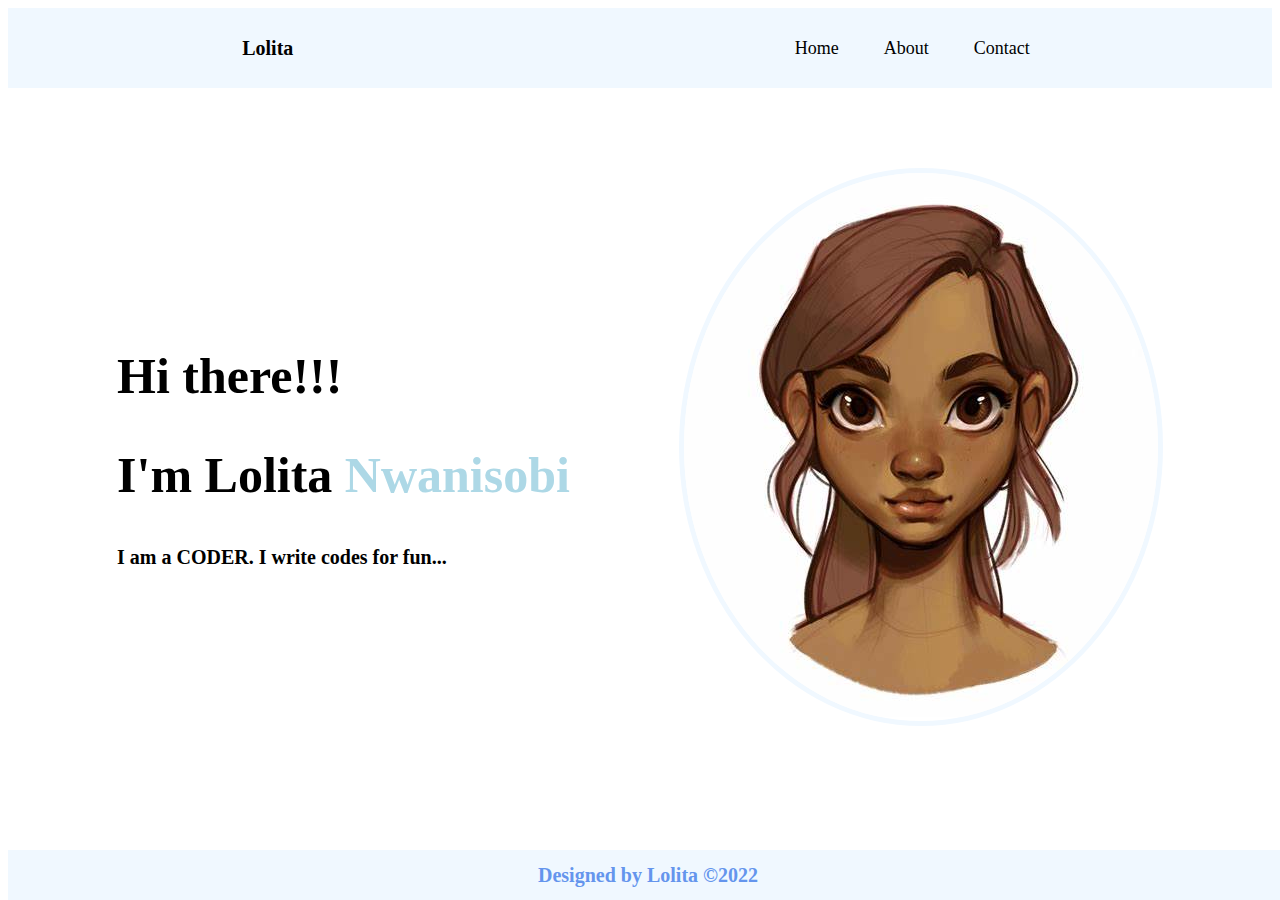
<file: index.html>
<!DOCTYPE html>
<html lang="en">
<head>
    <meta charset="UTF-8">
    <meta name="viewport" content="width=device-width, initial-scale=1.0">
    <meta http-equiv="X-UA-Compatible" content="ie=edge">
    <title>My Portfolio</title>
    <link rel="stylesheet" href="index.css">
    
</head>
<body>
 <header>
     <div>
         <p>Lolita</p>
     </div>
     <nav>
        <a href="index.html">Home</a>
        <a href="about.html">About</a>
        <a href="contact.html">Contact</a>
     </nav>
 </header>
 <main>
     <section>
         <h2>Hi there!!!</h2>
         <h2>I'm Lolita <span>Nwanisobi</span></h2>
         <P>I am a CODER. I write codes for fun...</P>
      </section>
     <section>
         <div class="circle_div">
             <img src="girl.jpg" alt="girl">
         </div>

     </section>
 </main>
 <footer>
     <p class="footertext">Designed by Lolita &copy;2022</p>
 </footer>
</body>
</html>
</file>
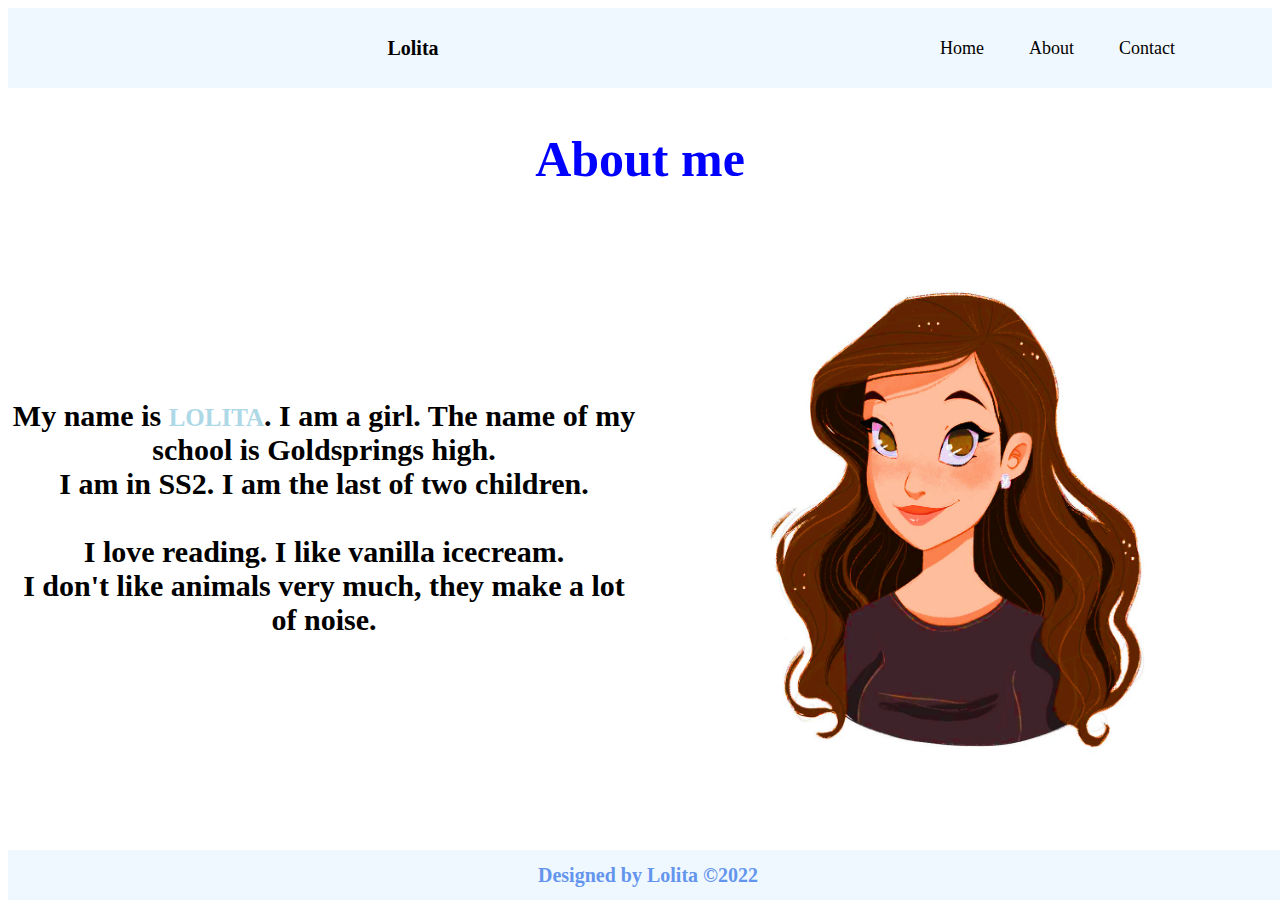
<file: about.html>
<!DOCTYPE html>
<html lang="en">

<head>
    <meta charset="UTF-8">
    <meta name="viewport" content="width=device-width, initial-scale=1.0">
    <meta http-equiv="X-UA-Compatible" content="ie=edge">
    <title>About</title>
    <link rel="stylesheet" href="style.css">
    <link rel="stylesheet" href="index.css">
</head>

<body>
    <header>
        <div>
            <p>Lolita</p>
        </div>
        <nav>
            <a href="index.html">Home</a>
            <a href="about.html">About</a>
            <a href="contact.html">Contact</a>
        </nav>
    </header>
    <h2>About me</h2>
    <main>
        <div>
            <p class="divtext">My name is
                <span>LOLITA</span>. I am a girl. The name of my school is Goldsprings high.<br>
                I am in SS2. I am the last of two children.<br>
                <br> I love reading. I like vanilla icecream.
                <br> I don't like animals very much, they make a lot of noise.
            </p>
        </div>
        <div>
            <img src="./down.jpg" alt="girl">
        </div>
    </main>


</body>
<footer>
    <p class="footertext">Designed by Lolita &copy;2022</p>
</footer>

</html>
</file>
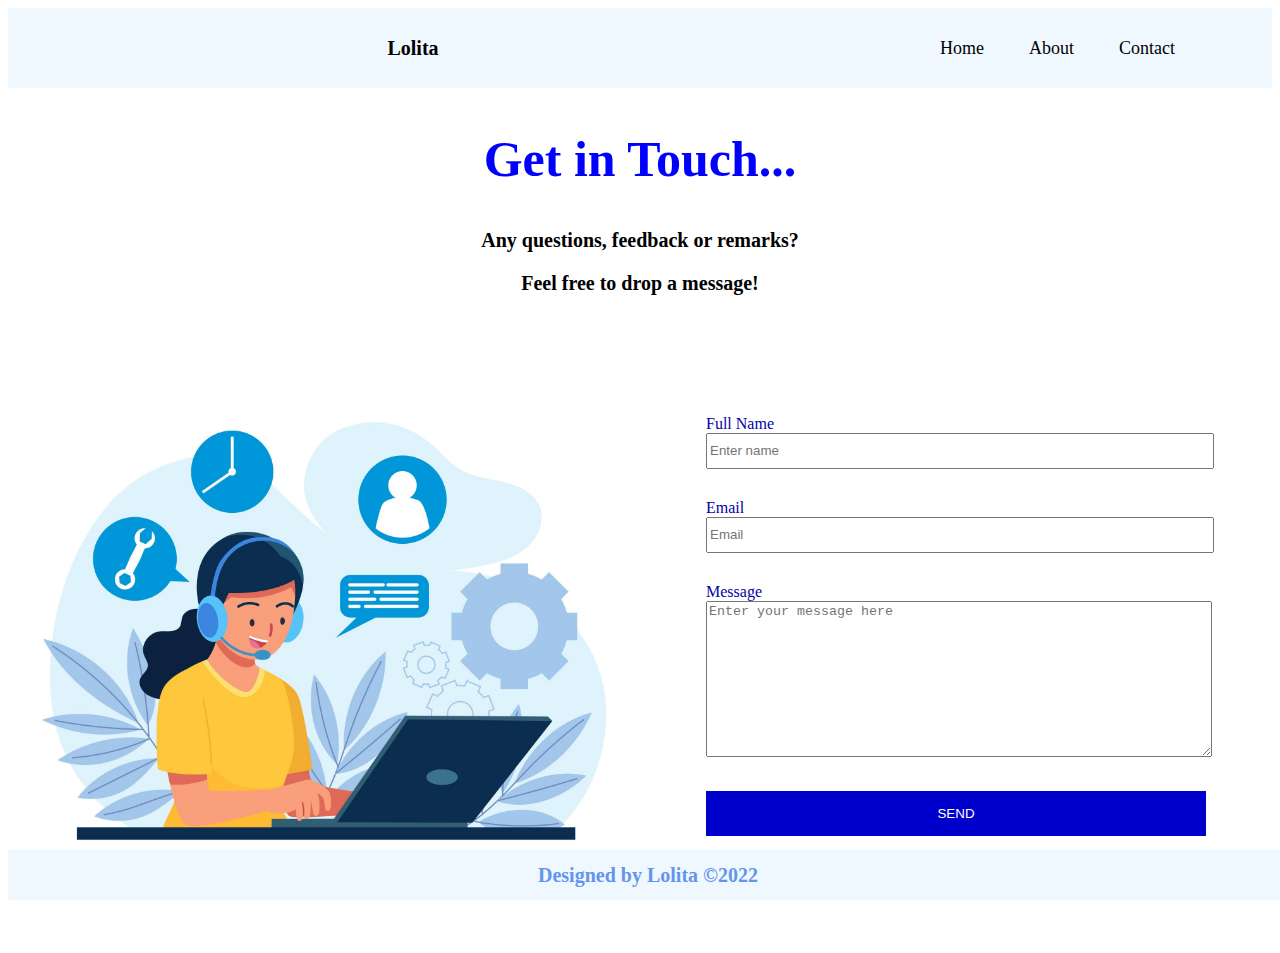
<file: contact.html>
<!DOCTYPE html>
<html lang="en">

<head>
    <meta charset="UTF-8">
    <meta name="viewport" content="width=device-width, initial-scale=1.0">
    <meta http-equiv="X-UA-Compatible" content="ie=edge">
    <title>Contact</title>
    <link rel="stylesheet" href="style.css">
    <link rel="stylesheet" href="index.css">
</head>

<body>
    <header>
        <div>
            <p>Lolita</p>
        </div>
        <nav>
            <a href="index.html">Home</a>
            <a href="about.html">About</a>
            <a href="contact.html">Contact</a>
        </nav>
    </header>
    <h2>Get in Touch...</h2>
    <p>Any questions, feedback or remarks?</p>
    <p>Feel free to drop a message!</p>
    <section>
        <div class="left-section">
            <!-- <img src="photo (2).jpg" alt="image" /> -->
        </div>
        <div>
            <form action="https://formspree.io/f/mlevdwpb" method="POST">
                <label>Full Name</label>
                <br>
                <input type="text" name="full name" placeholder="Enter name">
                <br>
                <label>Email</label>
                <br>
                <input type="email" name="email" placeholder="Email">
                <br>
                <label>Message</label>
                <br>
                <textarea name="message" placeholder="Enter your message here"></textarea>
                <button type="submit">SEND</button>

            </form>
        </div>
    </section>
    <footer>
        <p class="footertext">Designed by Lolita &copy;2022</p>
    </footer>
</body>

</html>
</file>
<file: index.css>
header{
    background-color: aliceblue;
    height:80px;
    display:flex;
    align-items: center;
    justify-content: space-around;
}
p{
font-size: 20px;
font-weight: 900;
}
a{
    font-size: 18px;
    text-decoration: none;
    padding: 8px;
    margin-left: 25px;
    color:black;
    
}
a:hover{
    color:blue;
    border-bottom: 2px solid blue;
}
main{
    display:flex;
    justify-content: space-evenly;
    align-items: center;
    margin-top: 80px;
}
h2{
    font-size: 50px;
}
.circle_div{
    border:5px solid aliceblue;
    border-radius: 50%;
    overflow: hidden;
    box-sizing: border-box;
}
.circle_div:hover{
    border: 10px solid lightblue;
}
span{
    color: lightblue;
}
footer{
   
    height: 50px;
    background-color: aliceblue;
    display:flex;
    justify-content: center;
    align-items: center;
    position: fixed;
    bottom: 0;
    width: 100%;
}
.footertext{
    color: cornflowerblue;
}
</file>
<file: style.css>
h2 {
    color:blue;

    font-size: 40px;
    text-align: center;

}
p{
    color:black;
    font-size: 20px;
    text-align: center;
    
}
body{
    background-color: white;
}
span{
    font-size: 25PX;
    color: blue;
}
a {
    color: cornflowerblue;
}
main{
    display: flex;
}
section {
    
    display: flex;
    justify-content: space-evenly;
    
    height: 70vh;
}
.divtext{
    font-size: 30px;
}
div{
    
    width: 50%;
    overflow: hidden;
    display: flex;
    justify-content: center;
    align-items: center;
    
}
.left-section{
    background-image: url("./photo2.jpg");
    background-size: cover;
}
label{
    color: rgb(4, 1, 165);
}
input{
    width: 100%;
    height: 30px;
    margin-bottom: 30px
}
button{
    background-color: mediumblue;
    margin-bottom: 30px;
    width: 100%;
    color: white;
    padding:10px;
    margin-top: 30px;
    border:none;
    height: 45px;
}
form{
    width:500px;
    margin: 0 auto;
    margin-top: 20px;
    
}

textarea{
    width: 100%;
    height:150px;
    
}
img{
    width:70%;
    height: 500px;
}
footer{
    
    height: 50px;
    background-color: aliceblue;
    display:flex;
    justify-content: center;
    align-items: center;
    position: fixed;
    bottom: 0;
    width: 100%;
}
.footertext{
    color: cornflowerblue;
}
</file>
